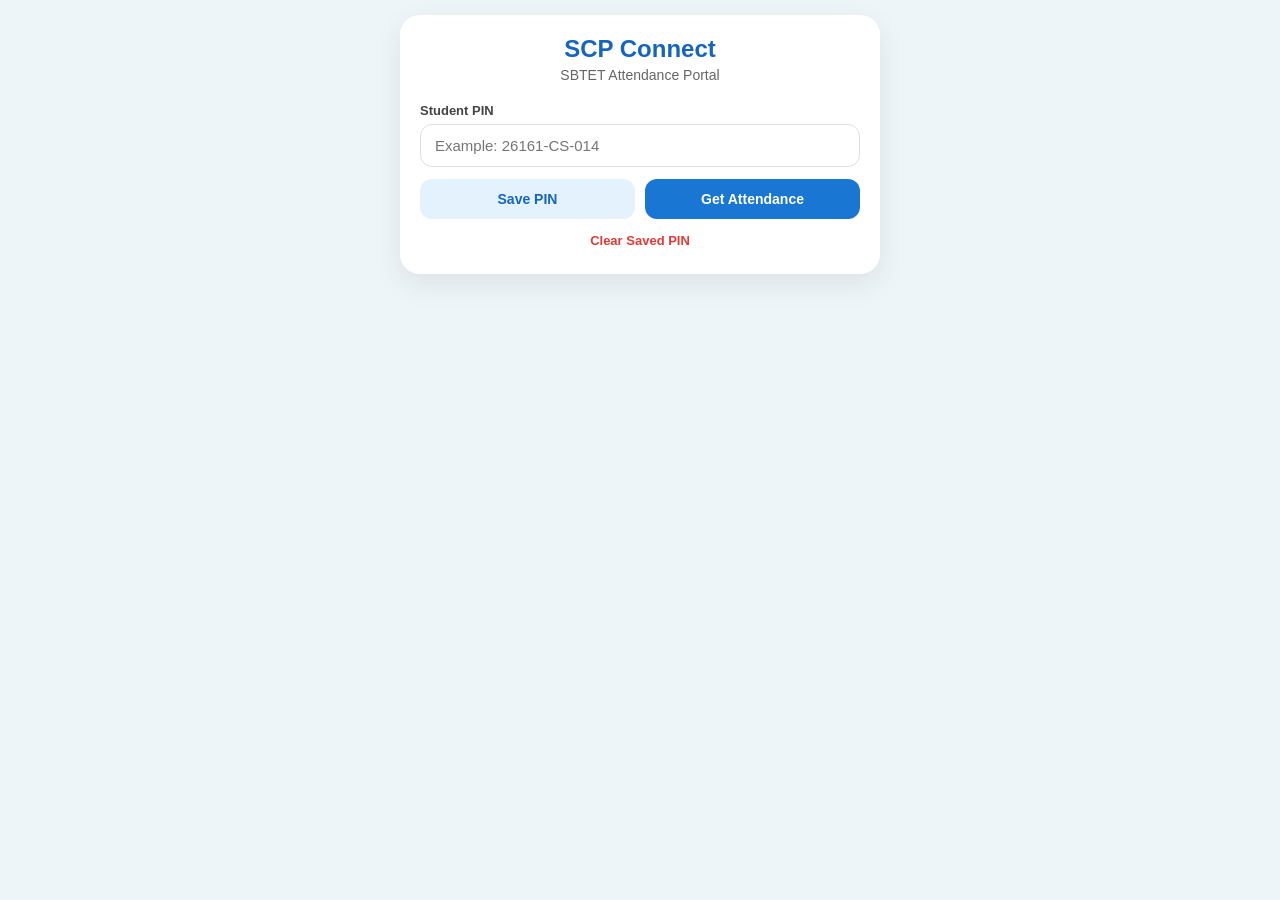
<file: test.html>
<!DOCTYPE html>
<html lang="en">
<head>
  <meta charset="UTF-8">
  <meta name="viewport" content="width=device-width, initial-scale=1.0">
  <title>SCP Connect - Attendance Dashboard</title>

  <style>
    * {
      box-sizing: border-box;
      font-family: 'Segoe UI', Tahoma, Geneva, Verdana, sans-serif;
    }

    body {
      margin: 0;
      min-height: 100vh;
      background: #eef5f9;
      display: flex;
      justify-content: center;
      align-items: flex-start;
      padding: 15px;
      color: #333;
    }

    .container {
      width: 100%;
      max-width: 480px;
      background: white;
      padding: 20px;
      border-radius: 20px;
      box-shadow: 0 10px 30px rgba(0, 0, 0, 0.08);
    }

    h1 {
      margin: 0 0 4px;
      color: #1565c0;
      text-align: center;
      font-size: 24px;
    }

    .subtitle {
      text-align: center;
      color: #666;
      font-size: 14px;
      margin-bottom: 20px;
    }

    .form-group {
      margin-bottom: 12px;
    }

    label {
      display: block;
      margin-bottom: 6px;
      font-weight: 600;
      font-size: 13px;
      color: #444;
    }

    input {
      width: 100%;
      padding: 12px 14px;
      border: 1.5px solid #dcdfe6;
      border-radius: 12px;
      font-size: 15px;
      outline: none;
      transition: all 0.2s;
    }

    input:focus {
      border-color: #1e88e5;
      box-shadow: 0 0 0 3px rgba(30, 136, 229, 0.15);
    }

    .buttons {
      display: flex;
      gap: 10px;
      margin-top: 10px;
    }

    button {
      flex: 1;
      padding: 12px;
      border: none;
      border-radius: 12px;
      font-size: 14px;
      font-weight: 700;
      cursor: pointer;
      transition: background 0.2s, opacity 0.2s;
    }

    #saveBtn {
      background: #e3f2fd;
      color: #1565c0;
    }

    #getBtn {
      background: #1976d2;
      color: white;
    }

    button:disabled {
      opacity: 0.6;
      cursor: not-allowed;
    }

    .clear {
      margin-top: 8px;
      width: 100%;
      background: transparent;
      color: #e53935;
      font-size: 13px;
      padding: 6px;
    }

    .status {
      margin-top: 15px;
      padding: 12px;
      border-radius: 10px;
      background: #f5f5f5;
      font-size: 13px;
      text-align: center;
      display: none;
      font-weight: 600;
    }

    /* Attendance Visualizer Styles */
    #dashboard {
      margin-top: 20px;
      display: none;
    }

    .student-card {
      background: linear-gradient(135deg, #0d47a1, #1e88e5);
      color: white;
      border-radius: 16px;
      padding: 18px;
      margin-bottom: 20px;
      box-shadow: 0 6px 18px rgba(21, 101, 192, 0.25);
    }

    .student-name {
      font-size: 18px;
      font-weight: 700;
      margin-bottom: 4px;
      text-transform: uppercase;
      letter-spacing: 0.5px;
    }

    .student-pin {
      font-size: 13px;
      opacity: 0.85;
      margin-bottom: 15px;
    }

    .pills {
      display: flex;
      gap: 6px;
      flex-wrap: wrap;
      margin-bottom: 15px;
    }

    .pill {
      background: rgba(255, 255, 255, 0.2);
      padding: 4px 10px;
      border-radius: 20px;
      font-size: 11px;
      font-weight: 600;
    }

    .stats-grid {
      display: grid;
      grid-template-columns: repeat(3, 1fr);
      gap: 10px;
      background: rgba(255, 255, 255, 0.12);
      padding: 12px;
      border-radius: 12px;
      text-align: center;
    }

    .stat-val {
      font-size: 18px;
      font-weight: bold;
    }

    .stat-lbl {
      font-size: 10px;
      opacity: 0.8;
      margin-top: 2px;
    }

    .percentage-banner {
      display: flex;
      align-items: center;
      justify-content: space-between;
      margin-top: 15px;
      background: rgba(0, 0, 0, 0.15);
      padding: 10px 14px;
      border-radius: 10px;
    }

    .percentage-val {
      font-size: 22px;
      font-weight: 800;
    }

    /* Calendar Grid Styles */
    .month-section {
      background: #fff;
      border: 1px solid #e0e0e0;
      border-radius: 14px;
      padding: 14px;
      margin-bottom: 15px;
    }

    .month-header {
      font-size: 15px;
      font-weight: 700;
      color: #333;
      margin-bottom: 12px;
      display: flex;
      justify-content: space-between;
      align-items: center;
    }

    .days-grid {
      display: grid;
      grid-template-columns: repeat(7, 1fr);
      gap: 6px;
    }

    .day-box {
      aspect-ratio: 1;
      display: flex;
      flex-direction: column;
      align-items: center;
      justify-content: center;
      border-radius: 8px;
      font-size: 12px;
      font-weight: bold;
      color: white;
    }

    .day-box .day-num {
      font-size: 11px;
    }

    .day-box .day-status {
      font-size: 9px;
      opacity: 0.9;
    }

    /* Status Color Codes */
    .status-P { background-color: #2e7d32; } /* Present - Green */
    .status-A { background-color: #c62828; } /* Absent - Red */
    .status-W { background-color: #f57c00; } /* Weekend - Orange */
    .status-H { background-color: #0288d1; } /* Holiday - Blue */
    .status-E { background-color: #7b1fa2; } /* Exam - Purple */
    .status-dash, .status- { background-color: #e0e0e0; color: #777; } /* Unmarked */

    .legend {
      display: flex;
      flex-wrap: wrap;
      gap: 8px;
      justify-content: center;
      margin-bottom: 15px;
      font-size: 11px;
      font-weight: 600;
    }

    .legend-item {
      display: flex;
      align-items: center;
      gap: 4px;
    }

    .legend-dot {
      width: 10px;
      height: 10px;
      border-radius: 3px;
    }

  </style>
</head>

<body>

  <div class="container">

    <h1>SCP Connect</h1>
    <div class="subtitle">SBTET Attendance Portal</div>

    <div class="form-group">
      <label for="pin">Student PIN</label>
      <input type="text" id="pin" placeholder="Example: 26161-CS-014" autocomplete="off">
    </div>

    <div class="buttons">
      <button id="saveBtn" onclick="savePin()">Save PIN</button>
      <button id="getBtn" onclick="getAttendance()">Get Attendance</button>
    </div>

    <button class="clear" onclick="clearPin()">Clear Saved PIN</button>

    <div id="status" class="status"></div>

    <!-- Customized Dashboard Output -->
    <div id="dashboard">
      <div id="studentInfo"></div>

      <!-- Legend -->
      <div class="legend">
        <div class="legend-item"><div class="legend-dot status-P"></div> Present</div>
        <div class="legend-item"><div class="legend-dot status-A"></div> Absent</div>
        <div class="legend-item"><div class="legend-dot status-W"></div> Sunday</div>
        <div class="legend-item"><div class="legend-dot status-H"></div> Holiday</div>
        <div class="legend-item"><div class="legend-dot status-E"></div> Exam</div>
      </div>

      <div id="calendarContainer"></div>
    </div>

  </div>

<script>

  const WORKER_URL = "https://sbtet-proxy.vakkenakunta.workers.dev/";

  // Load saved PIN on page startup
  window.onload = function () {
    const savedPin = localStorage.getItem("sbtet_pin");
    if (savedPin) {
      document.getElementById("pin").value = savedPin;
    }
  };

  function savePin() {
    const pin = document.getElementById("pin").value.trim();
    if (!pin) {
      showStatus("Please enter your PIN.", true);
      return;
    }
    localStorage.setItem("sbtet_pin", pin);
    showStatus("PIN saved successfully.");
  }

  function clearPin() {
    localStorage.removeItem("sbtet_pin");
    document.getElementById("pin").value = "";
    document.getElementById("dashboard").style.display = "none";
    showStatus("Saved PIN cleared.");
  }

  async function getAttendance() {
    const pin = document.getElementById("pin").value.trim();
    if (!pin) {
      showStatus("Please enter your PIN.", true);
      return;
    }

    localStorage.setItem("sbtet_pin", pin);

    const getButton = document.getElementById("getBtn");
    getButton.disabled = true;
    getButton.textContent = "Loading...";

    showStatus("Fetching attendance data...");
    document.getElementById("dashboard").style.display = "none";

    try {
      const proxyUrl = new URL(WORKER_URL);
      proxyUrl.searchParams.set("pin", pin);

      const response = await fetch(proxyUrl.toString());
      const text = await response.text();

      if (!response.ok) {
        throw new Error("HTTP " + response.status + ": " + text);
      }

      let data;
      try {
        data = JSON.parse(text);
        if (typeof data === 'string') {
          data = JSON.parse(data); // Handle double-stringified JSON
        }
      } catch (err) {
        throw new Error("Invalid JSON format received.");
      }

      if (!data.Table || data.Table.length === 0) {
        throw new Error("No record found for this PIN.");
      }

      // Render formatted dashboard
      renderDashboard(data);
      showStatus("Attendance loaded successfully.");

    } catch (error) {
      console.error(error);
      showStatus("Failed to load: " + error.message, true);
    } finally {
      getButton.disabled = false;
      getButton.textContent = "Get Attendance";
    }
  }

  function renderDashboard(data) {
    const summary = data.Table[0];
    const dailyRecords = data.Table1 || [];

    // Render Student Header Card
    const studentInfo = document.getElementById("studentInfo");
    studentInfo.innerHTML = `
      <div class="student-card">
        <div class="student-name">${summary.Name || 'Student'}</div>
        <div class="student-pin">PIN: ${summary.Pin} | College: ${summary.CollegeCode}</div>
        
        <div class="pills">
          <span class="pill">Scheme: ${summary.Scheme}</span>
          <span class="pill">Sem: ${summary.Semester}</span>
          <span class="pill">Branch: ${summary.BranchCode}</span>
        </div>

        <div class="stats-grid">
          <div>
            <div class="stat-val">${summary.NumberOfDaysPresent}</div>
            <div class="stat-lbl">Present Days</div>
          </div>
          <div>
            <div class="stat-val">${summary.WorkingDays}</div>
            <div class="stat-lbl">Working Days</div>
          </div>
          <div>
            <div class="stat-val">${summary.ExamsNDP || summary.NumberOfDaysPresent}</div>
            <div class="stat-lbl">Exam NDP</div>
          </div>
        </div>

        <div class="percentage-banner">
          <div>
            <div style="font-size: 11px; opacity: 0.8;">Current Percentage</div>
            <div class="percentage-val">${summary.Percentage}%</div>
          </div>
          <div style="text-align: right;">
            <div style="font-size: 11px; opacity: 0.8;">Total / Exam %</div>
            <div style="font-size: 16px; font-weight: bold;">${summary.TotalPercentage}%</div>
          </div>
        </div>
      </div>
    `;

    // Group daily records by month
    const monthsMap = {};
    dailyRecords.forEach(record => {
      const month = record.AttendanceMonth || 'Other';
      if (!monthsMap[month]) {
        monthsMap[month] = [];
      }
      monthsMap[month].push(record);
    });

    // Render Calendar Grids per Month
    const calendarContainer = document.getElementById("calendarContainer");
    calendarContainer.innerHTML = "";

    Object.keys(monthsMap).forEach(month => {
      const monthDays = monthsMap[month];

      const monthSection = document.createElement("div");
      monthSection.className = "month-section";

      let monthHtml = `<div class="month-header"><span>${month} ${monthDays[0]?.yr || ''}</span></div>`;
      monthHtml += `<div class="days-grid">`;

      monthDays.forEach(dayRec => {
        const statusClass = dayRec.Status === '-' ? 'status-dash' : 'status-' + dayRec.Status;
        monthHtml += `
          <div class="day-box ${statusClass}" title="${dayRec.Date}: ${dayRec.Status}">
            <span class="day-num">${dayRec.Day}</span>
            <span class="day-status">${dayRec.Status}</span>
          </div>
        `;
      });

      monthHtml += `</div>`;
      monthSection.innerHTML = monthHtml;
      calendarContainer.appendChild(monthSection);
    });

    document.getElementById("dashboard").style.display = "block";
  }

  function showStatus(message, error = false) {
    const status = document.getElementById("status");
    status.style.display = "block";
    status.textContent = message;
    status.style.background = error ? "#ffebee" : "#e8f5e9";
    status.style.color = error ? "#c62828" : "#2e7d32";
  }

</script>

</body>
</html>
</file>
